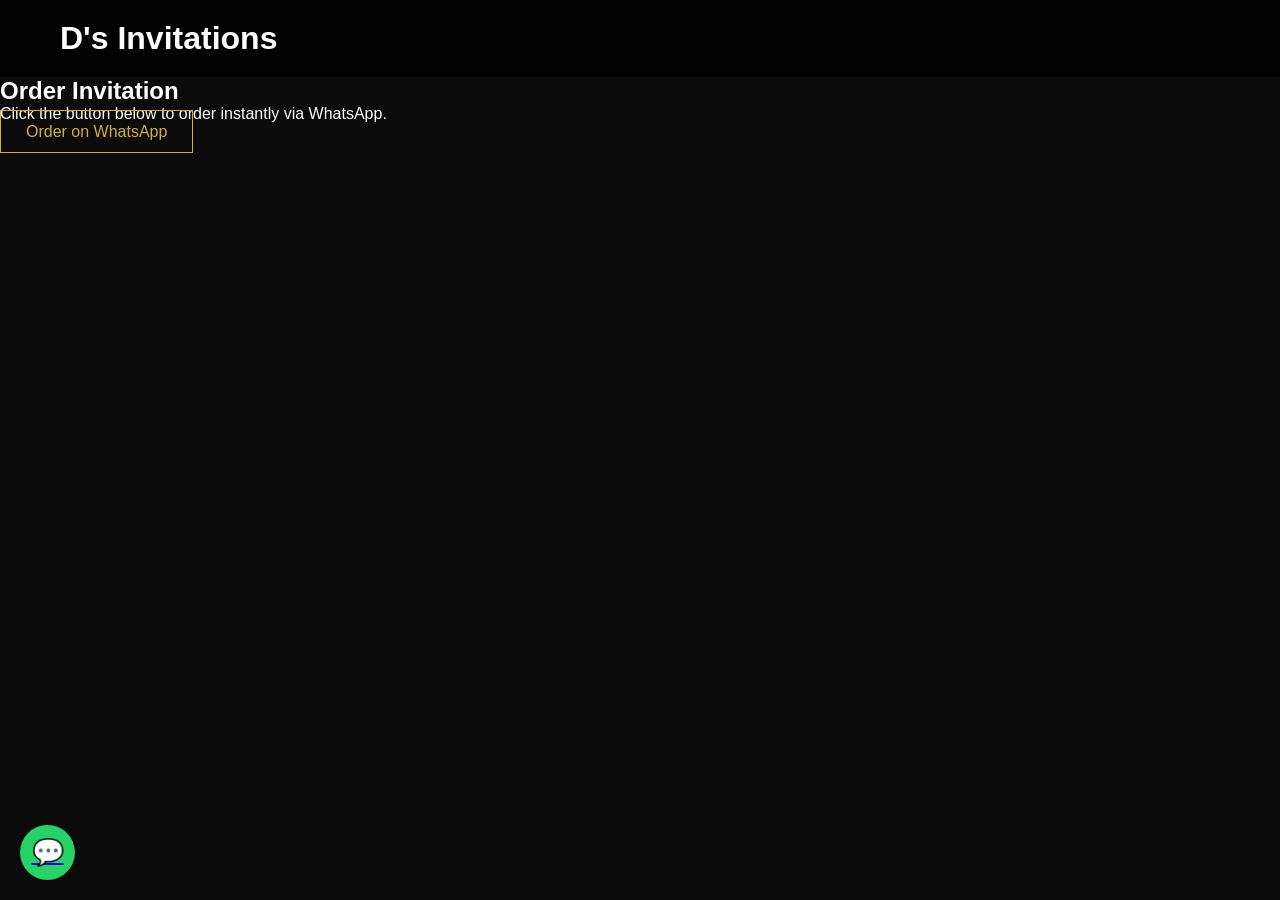
<file: about.html>
<!DOCTYPE html>
<html>

<head>

<meta charset="UTF-8">
<meta name="viewport" content="width=device-width, initial-scale=1">

<title>Order</title>

<link rel="stylesheet" href="style.css">

</head>

<body>

<header>

<h1>D's Invitations</h1>

</header>


<section class="order-form">

<h2>Order Invitation</h2>

<p>Click the button below to order instantly via WhatsApp.</p>

<a class="btn"
href="https://wa.me/916381928864?text=Hello I want to order an invitation design">
Order on WhatsApp
</a>

</section>


<a href="https://wa.me/916381928864" class="whatsapp-float">💬</a>

</body>

</html>
</file>
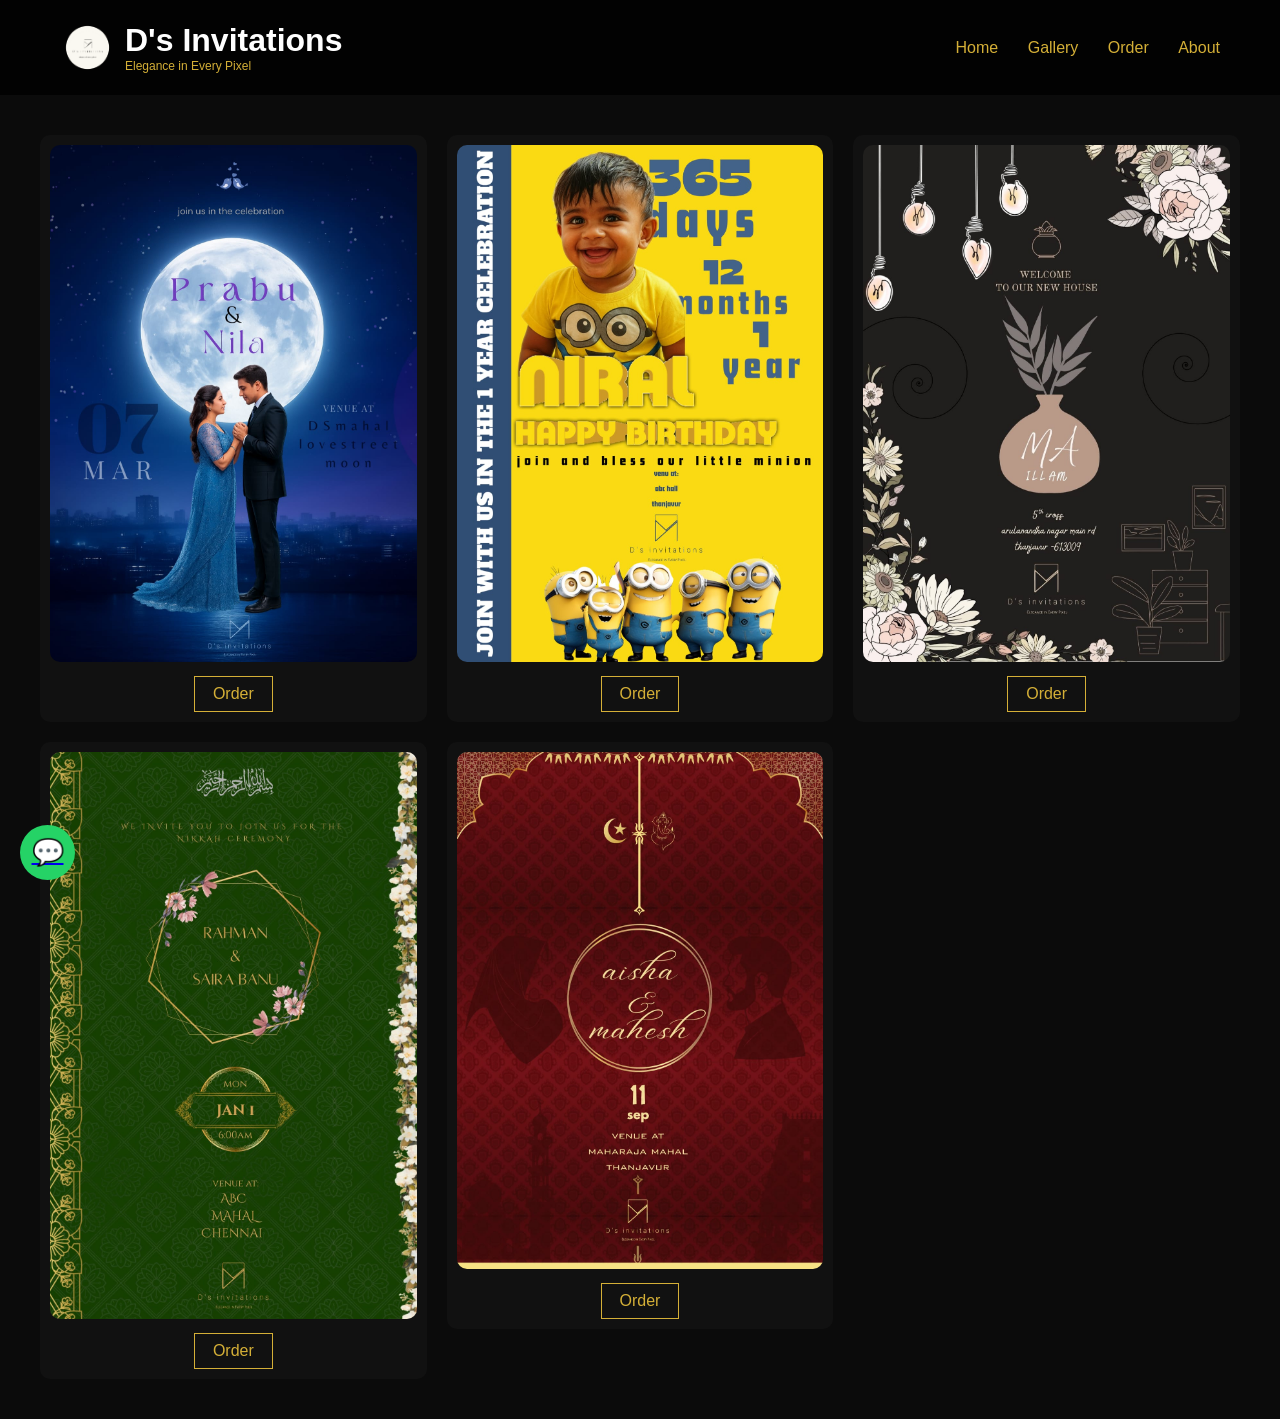
<file: order.html>
<!DOCTYPE html>
<html>

<head>

<meta charset="UTF-8">
<meta name="viewport" content="width=device-width, initial-scale=1">

<title>Gallery</title>

<link rel="stylesheet" href="style.css">

</head>

<body>

<header>

<div class="logo-container">

<img src="images/logo.png" class="logo">

<div>
<h1>D's Invitations</h1>
<p class="tagline">Elegance in Every Pixel</p>
</div>

</div>

<nav>

<a href="index.html">Home</a>
<a href="gallery.html">Gallery</a>
<a href="order.html">Order</a>
<a href="about.html">About</a>

</nav>

</header>


<div class="design-grid">

<div class="card animate">
<img src="images/design1.jpg">
<a class="order-btn" href="https://wa.me/916381928864?text=I want this invitation design">Order</a>
</div>

<div class="card animate">
<img src="images/design2.jpg">
<a class="order-btn" href="https://wa.me/916381928864?text=I want this invitation design">Order</a>
</div>

<div class="card animate">
<img src="images/design3.jpg">
<a class="order-btn" href="https://wa.me/916381928864?text=I want this invitation design">Order</a>
</div>

<div class="card animate">
<img src="images/design4.jpg">
<a class="order-btn" href="https://wa.me/916381928864?text=I want this invitation design">Order</a>
</div>

<div class="card animate">
<img src="images/design5.jpg">
<a class="order-btn" href="https://wa.me/916381928864?text=I want this invitation design">Order</a>
</div>

</div>


<div id="previewModal" class="modal">

<span class="close">&times;</span>

<img class="modal-content" id="previewImg">

</div>


<a href="https://wa.me/916381928864" class="whatsapp-float">💬</a>

<script src="script.js"></script>

</body>

</html>
</file>
<file: style.css>
*{
margin:0;
padding:0;
box-sizing:border-box;
font-family:Poppins, sans-serif;
}

body{
background:#0b0b0b;
color:white;
}

/* HEADER */

header{
display:flex;
justify-content:space-between;
align-items:center;
padding:20px 60px;
background:rgba(0,0,0,0.8);
backdrop-filter:blur(8px);
position:sticky;
top:0;
z-index:999;
}

.logo-container{
display:flex;
align-items:center;
gap:10px;
}

.logo{
width:55px;
border-radius:50%;
}

.tagline{
font-size:12px;
color:#d4af37;
}

nav a{
margin-left:25px;
text-decoration:none;
color:#d4af37;
position:relative;
}

nav a::after{
content:"";
position:absolute;
width:0;
height:2px;
left:0;
bottom:-5px;
background:#d4af37;
transition:0.3s;
}

nav a:hover::after{
width:100%;
}

/* HERO */

.hero{
position:relative;
height:90vh;
display:flex;
align-items:center;
justify-content:center;
text-align:center;
}

.hero-video{
position:absolute;
width:100%;
height:100%;
object-fit:cover;
z-index:-1;
filter:brightness(40%);
}

.hero-content h2{
font-size:40px;
margin-bottom:10px;
}

.hero-content p{
margin-bottom:20px;
}

/* BUTTON */

.btn{
border:1px solid #d4af37;
padding:12px 25px;
color:#d4af37;
text-decoration:none;
}

.btn:hover{
background:#d4af37;
color:black;
}

/* PINTEREST GALLERY */

.design-grid{
column-count:3;
column-gap:20px;
padding:40px;
}

.card{
break-inside:avoid;
margin-bottom:20px;
background:#111;
padding:10px;
border-radius:10px;
text-align:center;
}

.card img{
width:100%;
border-radius:10px;
cursor:pointer;
}

.order-btn{
display:inline-block;
margin-top:10px;
padding:8px 18px;
border:1px solid #d4af37;
color:#d4af37;
text-decoration:none;
}

.order-btn:hover{
background:#d4af37;
color:black;
}

/* TESTIMONIALS */

.testimonials{
padding:80px 10%;
text-align:center;
}

.testimonial{
background:#111;
padding:25px;
margin:30px auto;
max-width:600px;
border-radius:10px;
}

/* MODAL */

.modal{
display:none;
position:fixed;
z-index:1000;
left:0;
top:0;
width:100%;
height:100%;
background:rgba(0,0,0,0.9);
}

.modal-content{
display:block;
margin:auto;
max-width:80%;
margin-top:80px;
}

.close{
position:absolute;
top:20px;
right:40px;
font-size:40px;
cursor:pointer;
}

/* WHATSAPP BUTTON */

.whatsapp-float{
position:fixed;
bottom:20px;
left:20px;
background:#25D366;
width:55px;
height:55px;
border-radius:50%;
display:flex;
align-items:center;
justify-content:center;
font-size:26px;
}

/* MOBILE */

@media(max-width:900px){

.design-grid{
column-count:2;
}

}

@media(max-width:500px){

.design-grid{
column-count:1;
}

}
</file>
